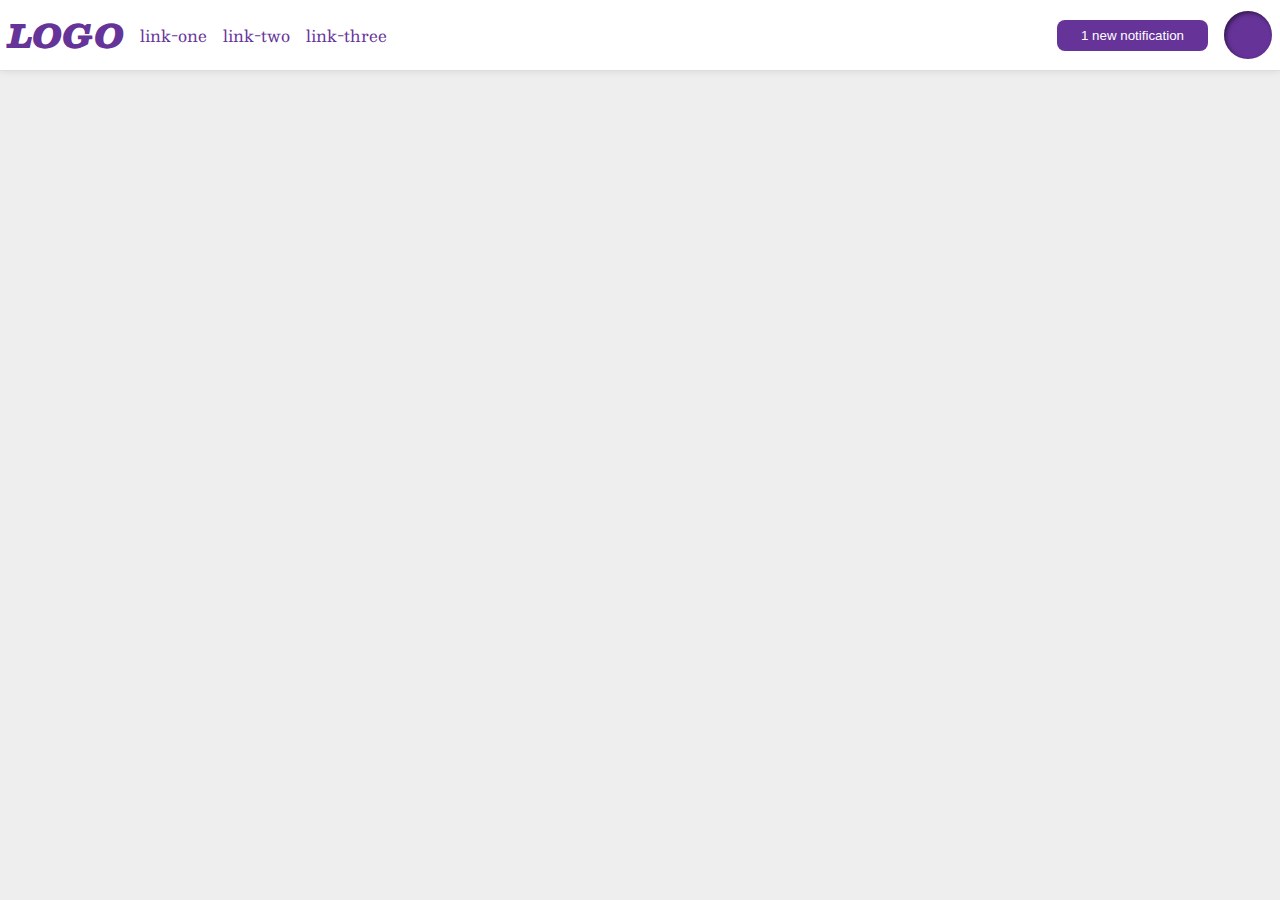
<file: flex/03-flex-header-2/index.html>
<!DOCTYPE html>
<html lang="en">
  <head>
    <meta charset="UTF-8">
    <meta http-equiv="X-UA-Compatible" content="IE=edge">
    <meta name="viewport" content="width=device-width, initial-scale=1.0">
    <title>Flex Header 2</title>
    <link rel="stylesheet" href="style.css">
  </head>
  <body>
    <div class="header">
      <div class="items-left">
      <div class="logo">
        LOGO
      </div>
      <ul class="links">
        <li><a href="https://google.com">link-one</a></li>
        <li><a href="https://google.com">link-two</a></li>
        <li><a href="https://google.com">link-three</a></li>
      </ul>
      </div>
      <div class="items-right">
      <button class="notifications">
        1 new notification
      </button>
      <div class="profile-image"></div>
      </div>
    </div>
  </body>
</html>
</file>
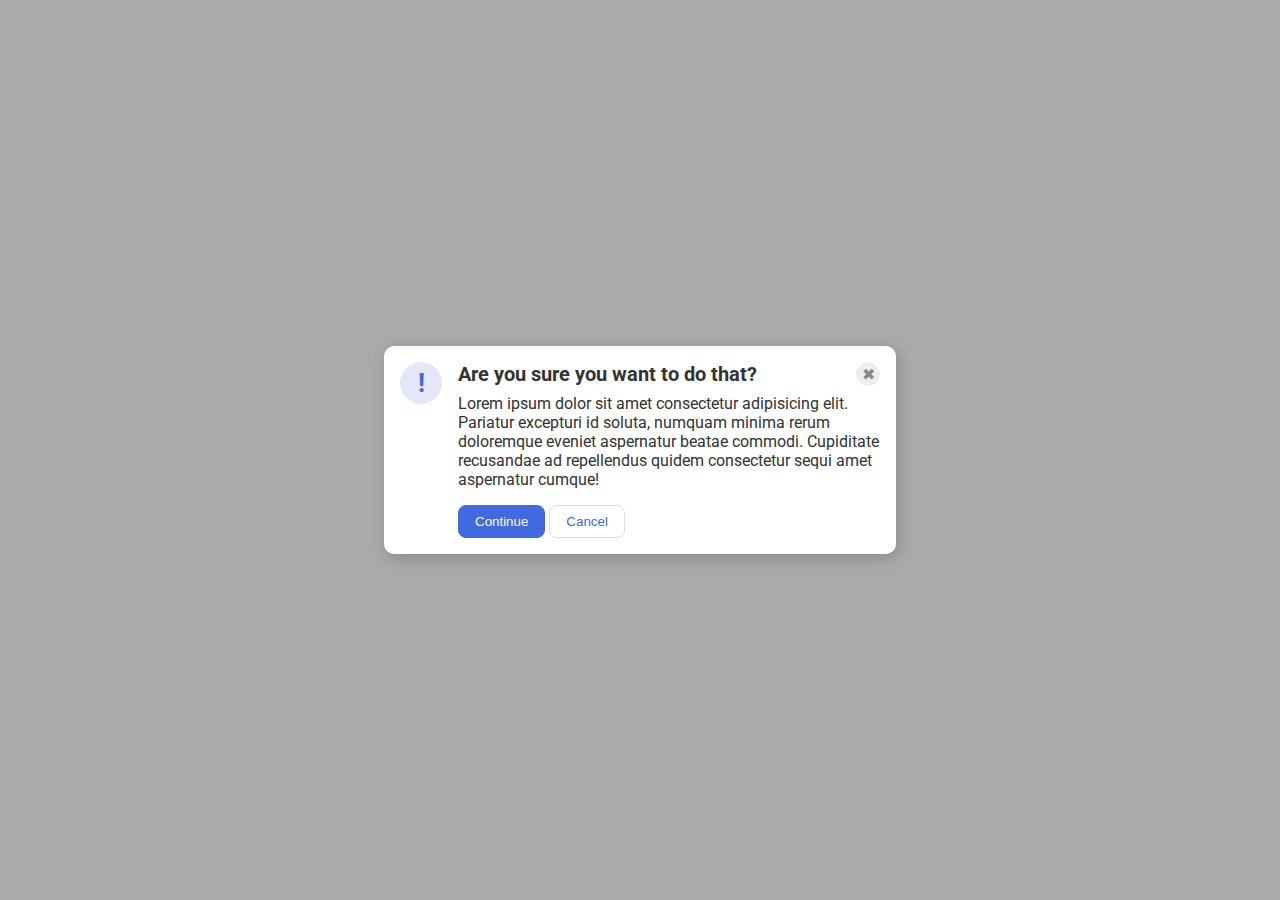
<file: flex/05-flex-modal/index.html>
<!DOCTYPE html>
<html lang="en">
  <head>
    <meta charset="UTF-8">
    <meta http-equiv="X-UA-Compatible" content="IE=edge">
    <meta name="viewport" content="width=device-width, initial-scale=1.0">
    <link rel="stylesheet" href="style.css">
    <title>Modal</title>
  </head>
  <body>
    <div class="modal">
      <div class="icon">!</div>
      <div class="container">
        <div class="header">Are you sure you want to do that?
          <button class="close-button">✖</button>
        </div>
        <div class="text">Lorem ipsum dolor sit amet consectetur adipisicing elit. Pariatur excepturi id soluta, numquam minima rerum doloremque eveniet aspernatur beatae commodi. Cupiditate recusandae ad repellendus quidem consectetur sequi amet aspernatur cumque!</div>
        <button class="continue">Continue</button>
        <button class="cancel">Cancel</button>
      </div>
    </div>
  </body>
</html>
</file>
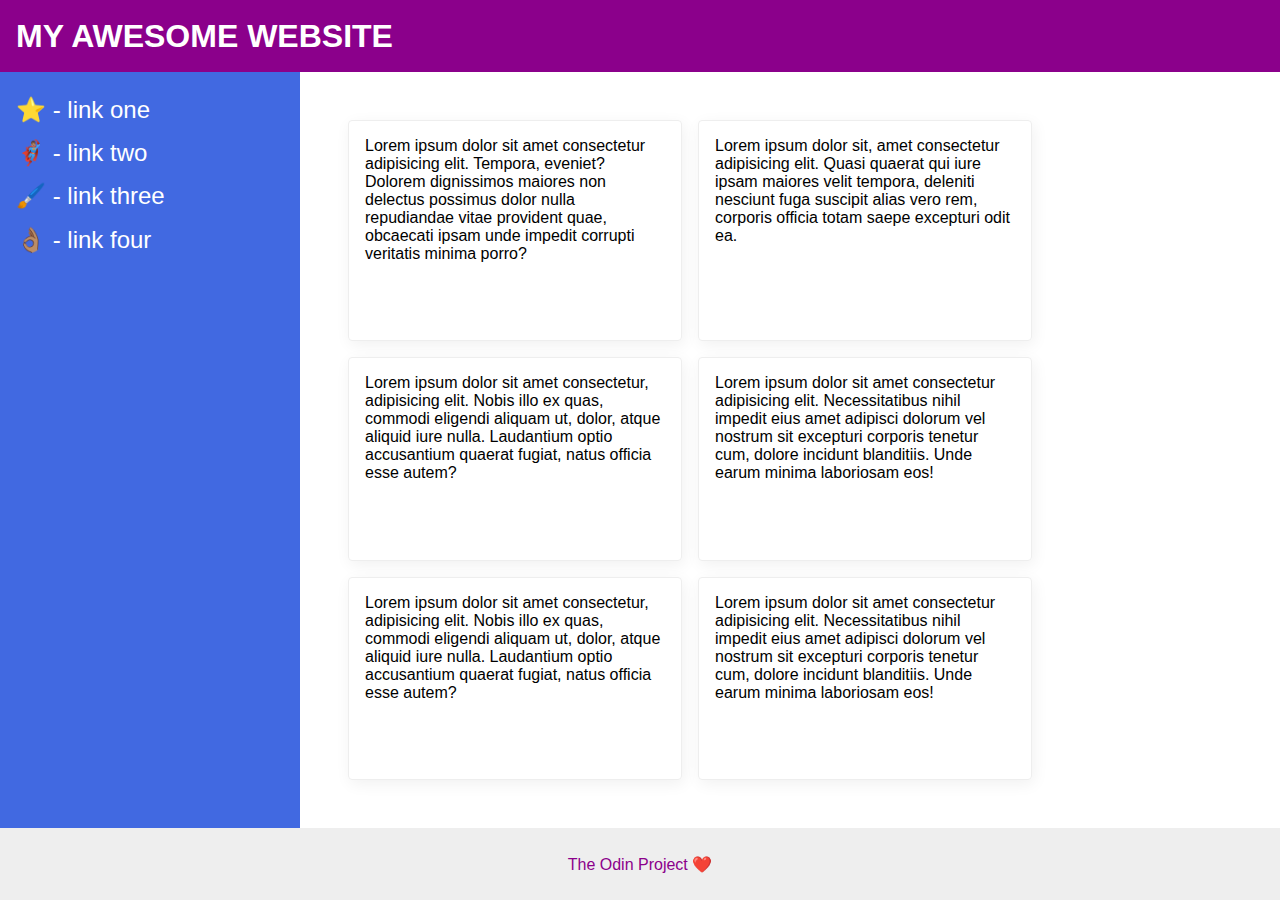
<file: flex/07-flex-layout-2/index.html>
<!DOCTYPE html>
<html lang="en">

<head>
  <meta charset="UTF-8">
  <meta http-equiv="X-UA-Compatible" content="IE=edge">
  <meta name="viewport" content="width=device-width, initial-scale=1.0">
  <title>The Holy Grail</title>
  <link rel="stylesheet" href="style.css">
</head>

<body>
  <div class="main">
    <div class="header">
      MY AWESOME WEBSITE
    </div>
    <div class="content">
      <div class="sidebar">
        <ul>
          <li><a href="#">⭐ - link one</a></li>
          <li><a href="#">🦸🏽‍♂️ - link two</a></li>
          <li><a href="#">🖌️ - link three</a></li>
          <li><a href="#">👌🏽 - link four</a></li>
        </ul>
      </div>

      <div class="cards">
        <div class="card">Lorem ipsum dolor sit amet consectetur adipisicing elit. Tempora, eveniet? Dolorem dignissimos
          maiores non delectus possimus dolor nulla repudiandae vitae provident quae, obcaecati ipsam unde impedit
          corrupti veritatis minima porro?</div>
        <div class="card">Lorem ipsum dolor sit, amet consectetur adipisicing elit. Quasi quaerat qui iure ipsam maiores
          velit tempora, deleniti nesciunt fuga suscipit alias vero rem, corporis officia totam saepe excepturi odit ea.
        </div>
        <div class="card">Lorem ipsum dolor sit amet consectetur, adipisicing elit. Nobis illo ex quas, commodi eligendi
          aliquam ut, dolor, atque aliquid iure nulla. Laudantium optio accusantium quaerat fugiat, natus officia esse
          autem?</div>
        <div class="card">Lorem ipsum dolor sit amet consectetur adipisicing elit. Necessitatibus nihil impedit eius
          amet
          adipisci dolorum vel nostrum sit excepturi corporis tenetur cum, dolore incidunt blanditiis. Unde earum minima
          laboriosam eos!</div>
        <div class="card">Lorem ipsum dolor sit amet consectetur, adipisicing elit. Nobis illo ex quas, commodi eligendi
          aliquam ut, dolor, atque aliquid iure nulla. Laudantium optio accusantium quaerat fugiat, natus officia esse
          autem?</div>
        <div class="card">Lorem ipsum dolor sit amet consectetur adipisicing elit. Necessitatibus nihil impedit eius
          amet
          adipisci dolorum vel nostrum sit excepturi corporis tenetur cum, dolore incidunt blanditiis. Unde earum minima
          laboriosam eos!</div>
      </div>
    </div>
    <div class="footer">
      The Odin Project ❤️
    </div>
  </div>
</body>

</html>
</file>
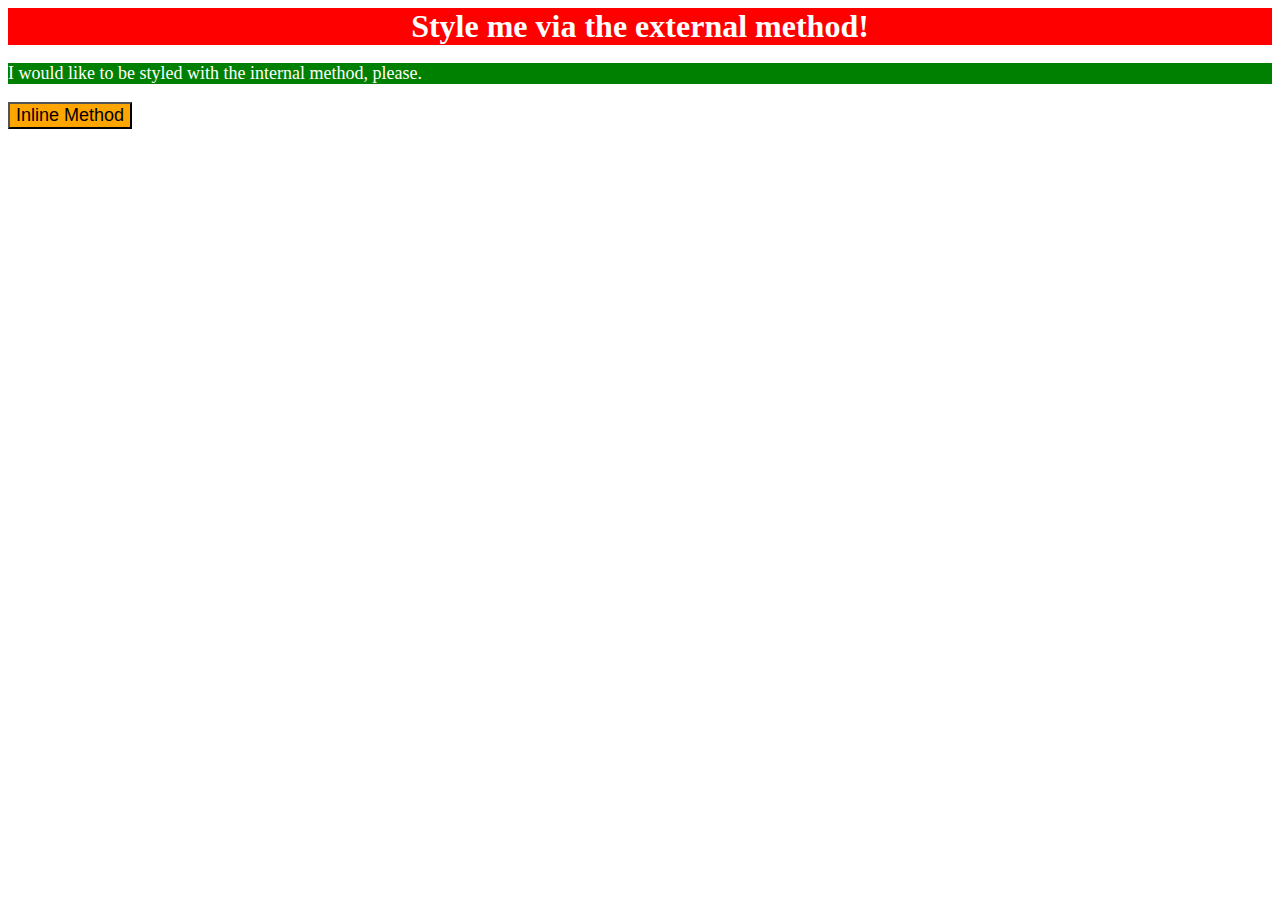
<file: foundations/01-css-methods/index.html>
<!DOCTYPE html>
<html lang="en">
  <head>
    <meta charset="UTF-8">
    <meta http-equiv="X-UA-Compatible" content="IE=edge">
    <meta name="viewport" content="width=device-width, initial-scale=1.0">
    <link rel="stylesheet" href="style.css">
    <title>Methods for Adding CSS</title>
    <style>
      p {
        background-color: green;
        color: white;
        font-size: 18px;
      }
    </style>
  </head>
  <body>
    <div>Style me via the external method!</div>
    <p>I would like to be styled with the internal method, please.</p>
    <button style= "background-color: orange; font-size: 18px;">Inline Method</button>
  </body>
</html>
</file>
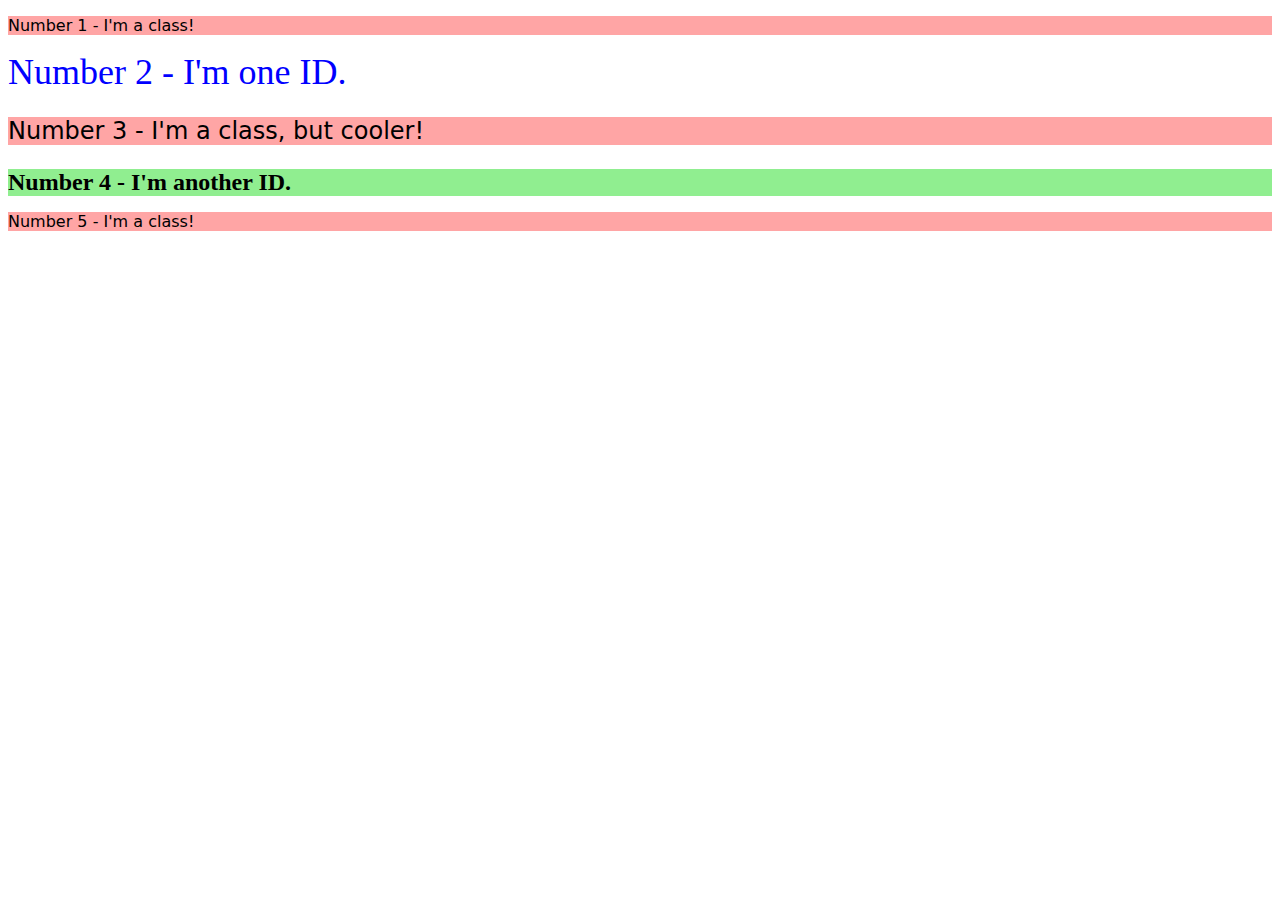
<file: foundations/02-class-id-selectors/index.html>
<!DOCTYPE html>
<html lang="en">
  <head>
    <meta charset="UTF-8">
    <meta http-equiv="X-UA-Compatible" content="IE=edge">
    <meta name="viewport" content="width=device-width, initial-scale=1.0">
    <title>Class and ID Selectors</title>
    <link rel="stylesheet" href="style.css">
  </head>
  <body>
    <p class="odd">Number 1 - I'm a class!</p>
    <div id="second">Number 2 - I'm one ID.</div>
    <p class="odd third">Number 3 - I'm a class, but cooler!</p>
    <div id="fourth">Number 4 - I'm another ID.</div>
    <p class="odd">Number 5 - I'm a class!</p>
  </body>
</html>
</file>
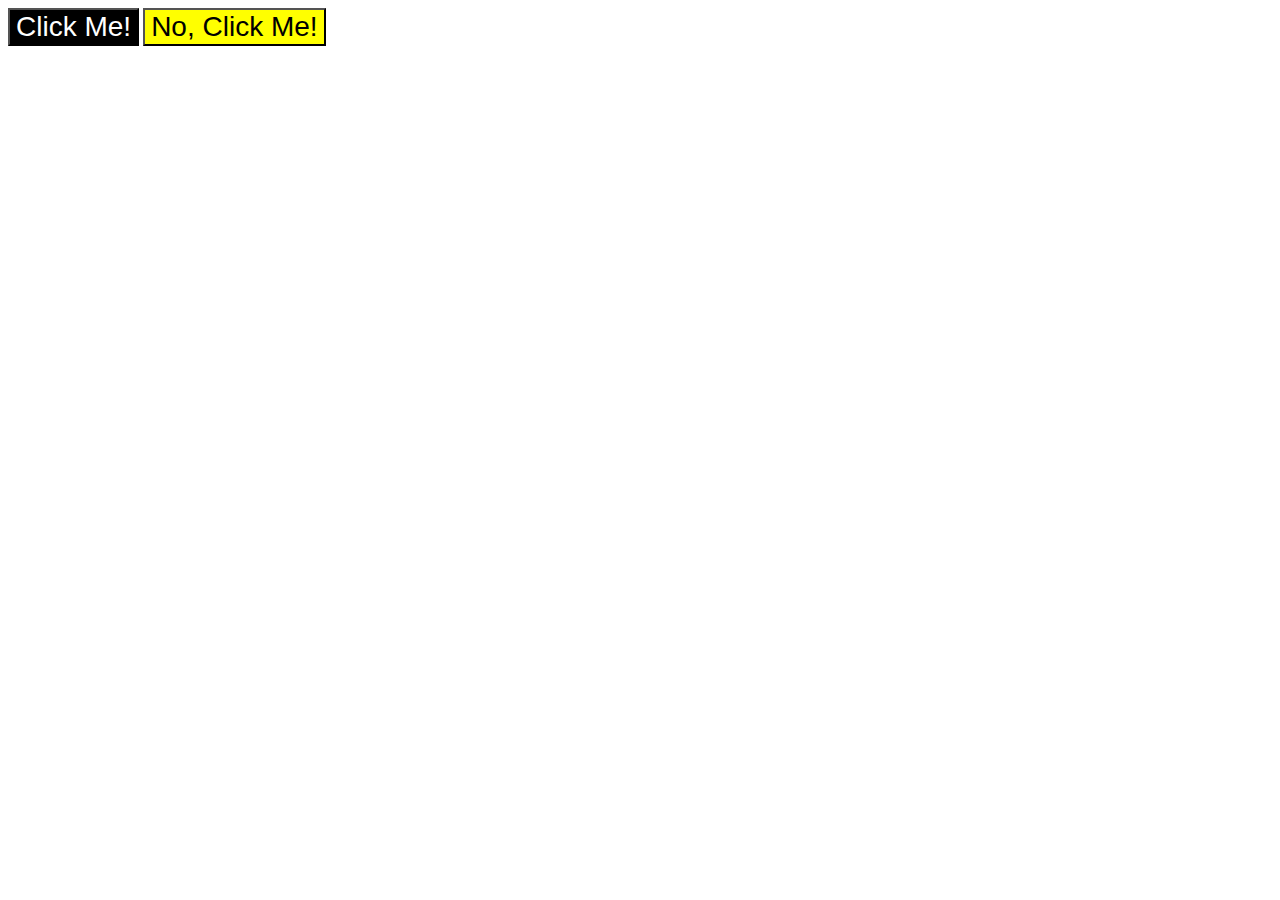
<file: foundations/03-grouping-selectors/index.html>
<!DOCTYPE html>
<html lang="en">
  <head>
    <meta charset="UTF-8">
    <meta http-equiv="X-UA-Compatible" content="IE=edge">
    <meta name="viewport" content="width=device-width, initial-scale=1.0">
    <title>Grouping Selectors</title>
    <link rel="stylesheet" href="style.css">
  </head>
  <body>
    <button class="first">Click Me!</button>
    <button class="second">No, Click Me!</button>
  </body>
</html>
</file>
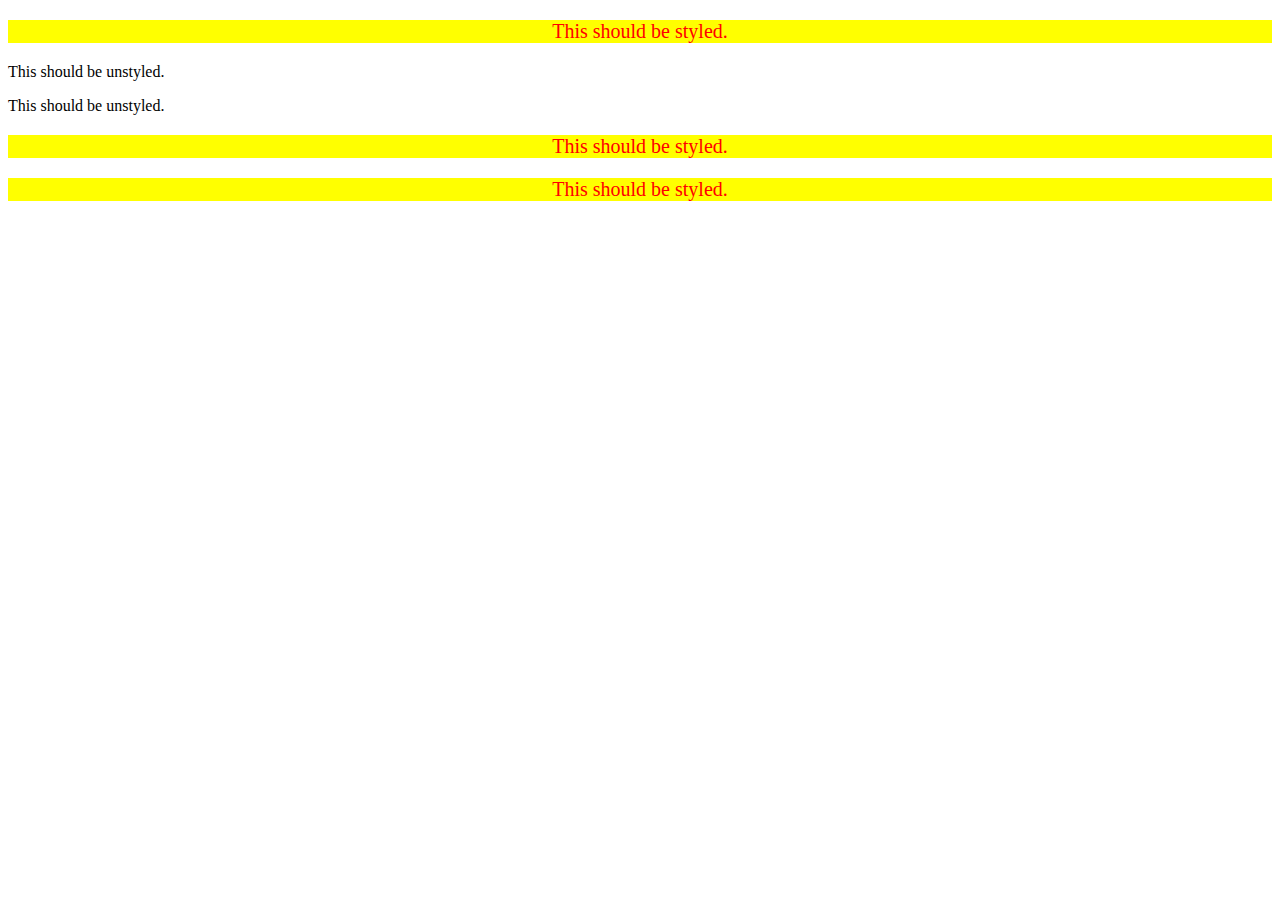
<file: foundations/05-descendant-combinator/index.html>
<!DOCTYPE html>
<html lang="en">
  <head>
    <meta charset="UTF-8" />
    <meta http-equiv="X-UA-Compatible" content="IE=edge" />
    <meta name="viewport" content="width=device-width, initial-scale=1.0" />
    <title>Descendant Combinator</title>
    <link rel="stylesheet" href="style.css" />
  </head>
  <body>
    <div class="container">
      <p class="text">This should be styled.</p>
    </div>
    <p class="text">This should be unstyled.</p>
    <p class="text">This should be unstyled.</p>
    <div class="container">
      <p class="text">This should be styled.</p>
      <p class="text">This should be styled.</p>
    </div>
  </body>
</html>
</file>
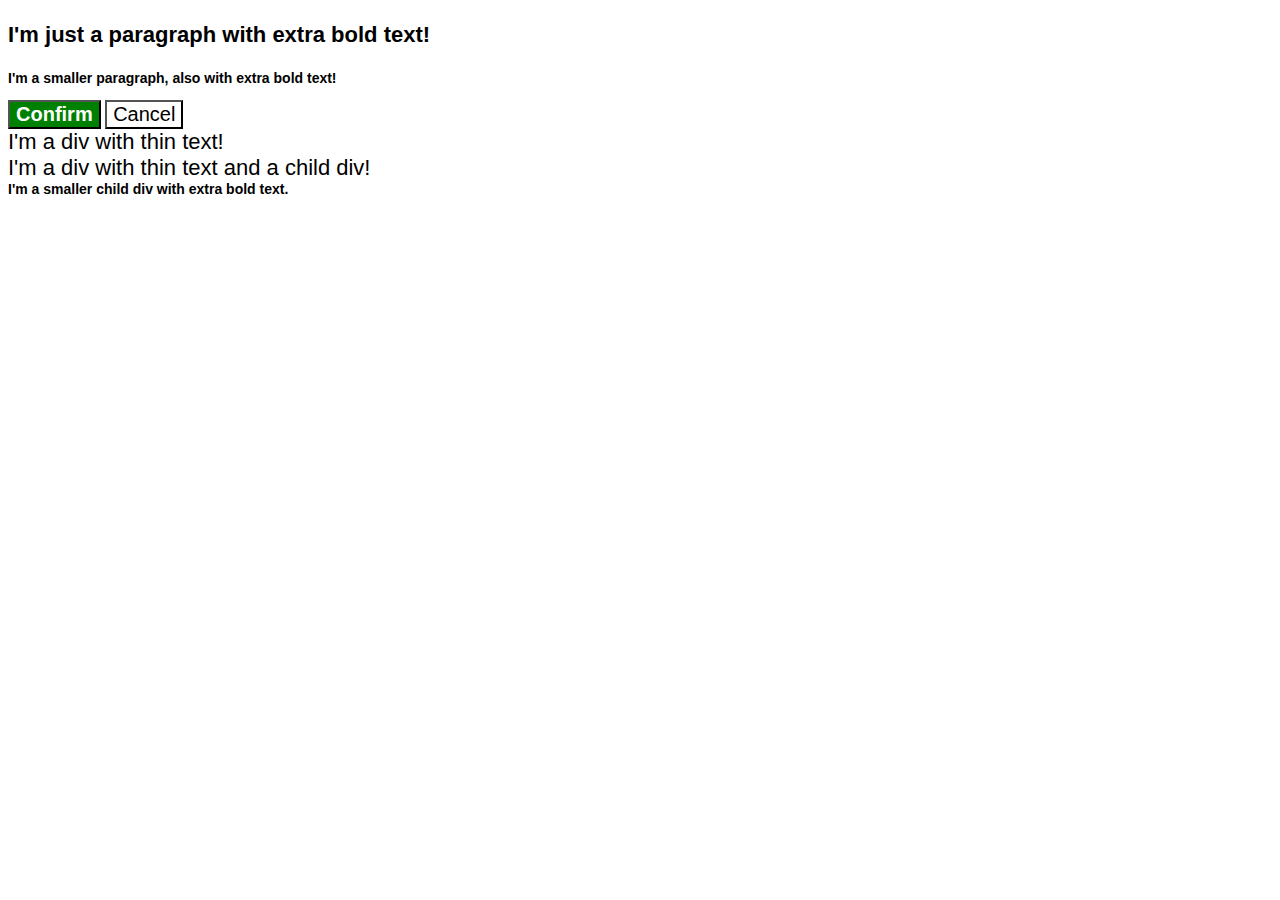
<file: foundations/06-cascade-fix/index.html>
<!DOCTYPE html>
<html lang="en">
  <head>
    <meta charset="UTF-8" />
    <meta http-equiv="X-UA-Compatible" content="IE=edge" />
    <meta name="viewport" content="width=device-width, initial-scale=1.0" />
    <title>Fix the Cascade</title>
    <link rel="stylesheet" href="style.css" />
  </head>
  <body>
    <p class="para">I'm just a paragraph with extra bold text!</p>
    <p class="para small-para">
      I'm a smaller paragraph, also with extra bold text!
    </p>

    <button id="confirm-button" class="button confirm">Confirm</button>
    <button id="cancel-button" class="button cancel">Cancel</button>

    <div class="text">I'm a div with thin text!</div>
    <div class="text">
      I'm a div with thin text and a child div!
      <div class="text child">
        I'm a smaller child div with extra bold text.
      </div>
    </div>
  </body>
</html>
</file>
<file: flex/03-flex-header-2/style.css>
/* this is some magical font-importing.  
you'll learn about it later. */
@import url('https://fonts.googleapis.com/css2?family=Besley:ital,wght@0,400;1,900&display=swap');

body {
  margin: 0;
  background: #eee;
  font-family: Besley, serif;
}

.header {
  background: white;
  border-bottom: 1px solid #ddd;
  box-shadow: 0 0 8px rgba(0,0,0,.1);
  display: flex;
  justify-content: space-between;
  align-items: center;
  padding: 8px;
}

.items-left, .items-right {
  display: flex;
  align-items: center;
  gap: 16px;
}


.profile-image {
  background: rebeccapurple;
  box-shadow: inset 2px 2px 4px rgba(0,0,0,.5);
  border-radius: 50%;
  width: 48px;
  height: 48px;
}

.logo {
  color: rebeccapurple;
  font-size: 32px;
  font-weight: 900;
  font-style: italic;
}

button {
  border: none;
  border-radius: 8px;
  background: rebeccapurple;
  color: white;
  padding: 8px 24px;
}

a {
  /* this removes the line under our links */
  text-decoration: none;
  color: rebeccapurple;
}

ul {
  list-style-type: none;
  display: flex;
  gap: 16px;
  padding: 0;
  margin: auto 0;
}
</file>
<file: flex/05-flex-modal/style.css>
@import url('https://fonts.googleapis.com/css2?family=Roboto:wght@400;700&display=swap');

html, body {
  height: 100%;
}

body {
  font-family: Roboto, sans-serif;
  margin: 0;
  background: #aaa;
  color: #333;
  /* I'll give you this one for free lol */
  display: flex;
  align-items: center;
  justify-content: center;
}

.modal {
  background: white;
  width: 480px;
  border-radius: 10px;
  box-shadow: 2px 4px 16px rgba(0,0,0,.2);
  display: flex;
  padding: 16px;
  gap: 16px;
}

.icon {
  color: royalblue;
  font-size: 26px;
  font-weight: 700;
  background: lavender;
  width: 42px;
  height: 42px;
  border-radius: 50%;
  display: flex;
  align-items: center;
  justify-content: center;
  flex-shrink: 0;
}

.close-button {
  background: #eee;
  border-radius: 50%;
  color: #888;
  font-weight: 400;
  font-size: 16px;
  height: 24px;
  width: 24px;
  display: flex;
  align-items: center;
  justify-content: center;
  border: 1px solid #eee;
  padding: 0;
}

.text {
  margin-bottom: 16px;
}

.header {
  display: flex;
  justify-content: space-between;
  font-weight: bold;
  font-size: 20px;
  margin-bottom: 8px;
}

button {
  cursor: pointer;
  padding: 8px 16px;
  border-radius: 8px;
}

button.continue {
  background: royalblue;
  border: 1px solid royalblue;
  color: white;
}

button.cancel {
  background: white;
  border: 1px solid #ddd;
  color: royalblue;
}
</file>
<file: flex/07-flex-layout-2/style.css>
body {
  font-family: -apple-system, BlinkMacSystemFont, 'Segoe UI', Roboto, Oxygen, Ubuntu, Cantarell, 'Open Sans', 'Helvetica Neue', sans-serif;
  margin: 0;
  min-height: 100vh;

}

.main {
    min-height: inherit;
    display: flex;
    flex-direction: column;
    justify-content: space-between;
}

.header {
  height: 72px;
  background: darkmagenta;
  color: white;
  font-size: 32px;
  font-weight: 900;
  display: flex;
  align-items: center;
  padding-left: 16px;
}

.content {
  display: flex;
  flex: 1;
}

.footer {
  height: 72px;
  background: #eee;
  color: darkmagenta;
  display: flex;
  justify-content: center;
  align-items: center;
}

.sidebar {
  width: 300px;
  flex-shrink: 0;
  background: royalblue;
  box-sizing: border-box;
  padding: 16px;
}
.sidebar ul {
  margin: 0;
  padding: 0;
  list-style-type: none;
}
.sidebar a {
  text-decoration: none;
  color: white;
  font-size: 24px;
  line-height: 1.8em;
}

.cards {
  padding: 48px;
  display: flex;
  flex-wrap: wrap;
  gap: 16px;
}

.card {
  border: 1px solid #eee;
  box-shadow: 2px 4px 16px rgba(0,0,0,.06);
  border-radius: 4px;
  max-height: 200px;
  max-width: 300px;
  padding: 16px;
}
</file>
<file: foundations/01-css-methods/style.css>
div {
    background-color: red;
    color: white;
    font-size: 32px;
    text-align: center;
    font-weight: bold;
}
</file>
<file: foundations/02-class-id-selectors/style.css>
.odd {
    background-color: rgb(255, 165, 165);
    font-family: Verdana, DejaVu Sans, sans-serif;
}

#second {
    color: blue;
    font-size: 36px;
}

.third {
    font-size: 24px;
}

#fourth {
    background-color: lightgreen;
    font-weight: bold;
    font-size: 24px;
}
</file>
<file: foundations/03-grouping-selectors/style.css>
.first, .second {
    font-size: 28px;
    font-family: Helvetica, Times New Roman, sans-serif;
}

.first {
    background-color: black;
    color: white;
}

.second {
    background-color: yellow;
}
</file>
<file: foundations/05-descendant-combinator/style.css>
div p {
    background-color: yellow;
    color: red;
    font-size: 20px;
    text-align: center;
}
</file>
<file: foundations/06-cascade-fix/style.css>
body {
  font-family: Arial, Helvetica, sans-serif;
}

.para,
.small-para {
  color: hsl(0, 0%, 0%);
  font-weight: 800;
}

.para {
  font-size: 22px;
}

.para.small-para {
  font-size: 14px;
  font-weight: 800;
}

#confirm-button {
  background: green;
  color: white;
  font-weight: bold;
} 

.button {
  background-color: rgb(255, 255, 255);
  color: rgb(0, 0, 0);
  font-size: 20px;
}

.text .child {
  color: rgb(0, 0, 0);
  font-weight: 800;
  font-size: 14px;
}

div.text {
  color: rgb(0, 0, 0);
  font-size: 22px;
  font-weight: 100;
}
</file>
